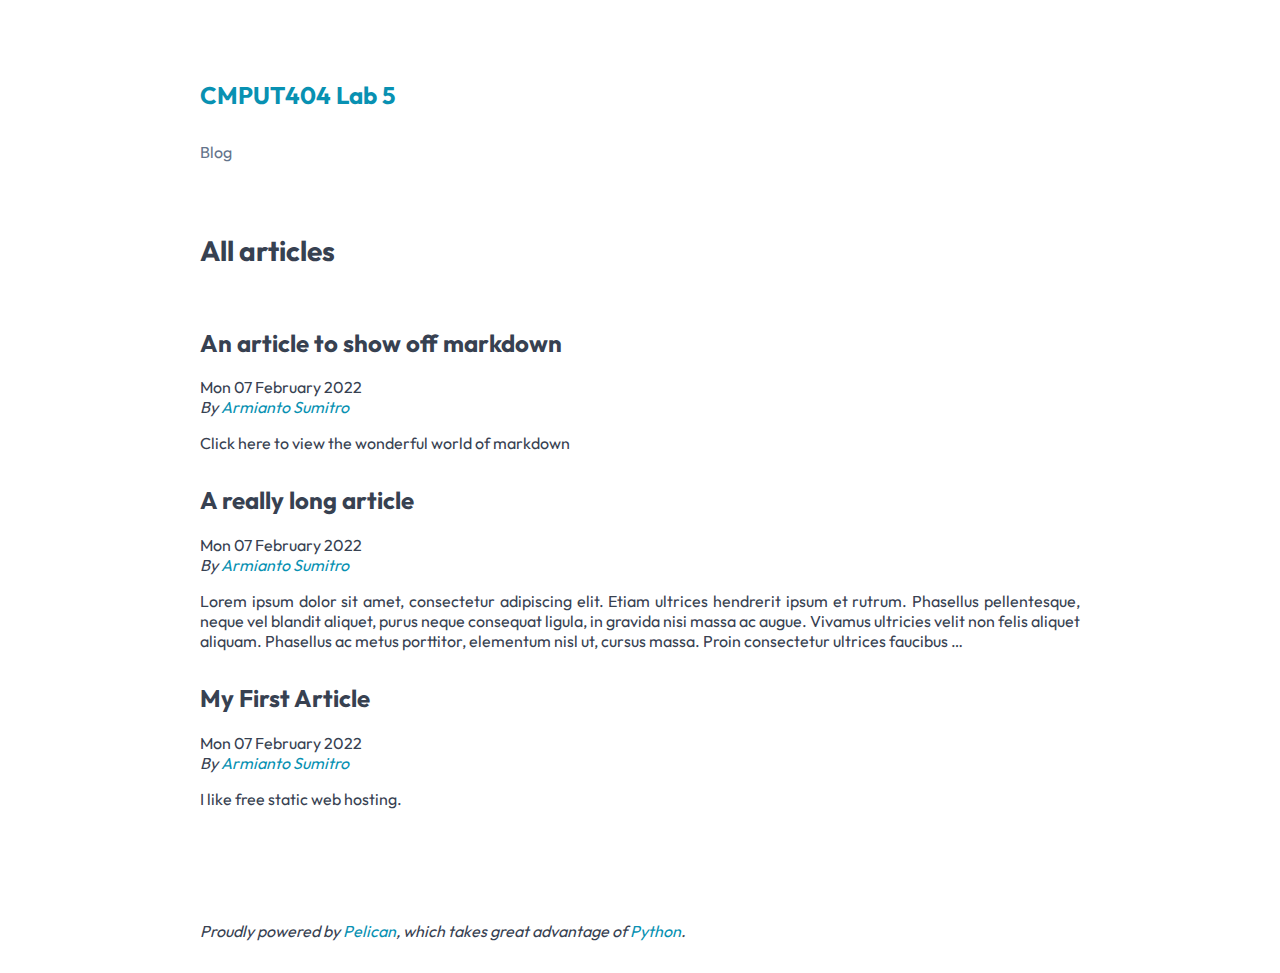
<file: index.html>
<!DOCTYPE html>
<html lang="en">
<head>
         <title>CMPUT404 Lab 5</title>
        <meta charset="utf-8" />
        <meta name="generator" content="Pelican" />
        <link href="https://armiantos.github.io/cmput404-lab05/feeds/all.atom.xml" type="application/atom+xml" rel="alternate" title="CMPUT404 Lab 5 Full Atom Feed" />

<link rel="stylesheet" type="text/css" href="https://armiantos.github.io/cmput404-lab05/theme/style.css" />
<link rel="preconnect" href="https://fonts.googleapis.com" />
<link rel="preconnect" href="https://fonts.gstatic.com" crossorigin />
<link
  href="https://fonts.googleapis.com/css2?family=IBM+Plex+Sans+Thai+Looped&family=Outfit:wght@300;400;500;700&display=swap"
  rel="stylesheet"
/>
</head>

<body id="index" class="home">
        <header id="banner" class="body">
                <h1><a href="https://armiantos.github.io/cmput404-lab05/">CMPUT404 Lab 5</a></h1>
        </header><!-- /#banner -->
        <nav id="menu"><ul>
            <li><a href="https://armiantos.github.io/cmput404-lab05/category/blog.html">Blog</a></li>
        </ul></nav><!-- /#menu -->
<section id="content">
<h2>All articles</h2>

<ol id="post-list">
        <li><article class="hentry">
                <header> <h2 class="entry-title"><a href="https://armiantos.github.io/cmput404-lab05/an-article-to-show-off-markdown.html" rel="bookmark" title="Permalink to An article to show off markdown">An article to show off markdown</a></h2> </header>
                <footer class="post-info">
                    <time class="published" datetime="2022-02-07T20:37:00-07:00"> Mon 07 February 2022 </time>
                    <address class="vcard author">By
                        <a class="url fn" href="https://armiantos.github.io/cmput404-lab05/author/armianto-sumitro.html">Armianto Sumitro</a>
                    </address>
                </footer><!-- /.post-info -->
                <div class="entry-content"> <p>Click here to view the wonderful world of markdown</p> </div><!-- /.entry-content -->
        </article></li>
        <li><article class="hentry">
                <header> <h2 class="entry-title"><a href="https://armiantos.github.io/cmput404-lab05/a-really-long-article.html" rel="bookmark" title="Permalink to A really long article">A really long article</a></h2> </header>
                <footer class="post-info">
                    <time class="published" datetime="2022-02-07T17:43:00-07:00"> Mon 07 February 2022 </time>
                    <address class="vcard author">By
                        <a class="url fn" href="https://armiantos.github.io/cmput404-lab05/author/armianto-sumitro.html">Armianto Sumitro</a>
                    </address>
                </footer><!-- /.post-info -->
                <div class="entry-content"> <!-- Text generated using https://www.lipsum.com/ -->

<p>Lorem ipsum dolor sit amet, consectetur adipiscing elit. Etiam ultrices hendrerit ipsum et rutrum. Phasellus pellentesque, neque vel blandit aliquet, purus neque consequat ligula, in gravida nisi massa ac augue. Vivamus ultricies velit non felis aliquet aliquam. Phasellus ac metus porttitor, elementum nisl ut, cursus massa. Proin consectetur ultrices faucibus …</p> </div><!-- /.entry-content -->
        </article></li>
        <li><article class="hentry">
                <header> <h2 class="entry-title"><a href="https://armiantos.github.io/cmput404-lab05/my-first-article.html" rel="bookmark" title="Permalink to My First Article">My First Article</a></h2> </header>
                <footer class="post-info">
                    <time class="published" datetime="2022-02-07T05:11:00-07:00"> Mon 07 February 2022 </time>
                    <address class="vcard author">By
                        <a class="url fn" href="https://armiantos.github.io/cmput404-lab05/author/armianto-sumitro.html">Armianto Sumitro</a>
                    </address>
                </footer><!-- /.post-info -->
                <div class="entry-content"> <p>I like free static web hosting.</p> </div><!-- /.entry-content -->
        </article></li>
</ol><!-- /#posts-list -->
</section><!-- /#content -->
        <footer id="contentinfo" class="body">
                <address id="about" class="vcard body">
                Proudly powered by <a href="https://getpelican.com/">Pelican</a>,
                which takes great advantage of <a href="https://www.python.org/">Python</a>.
                </address><!-- /#about -->
        </footer><!-- /#contentinfo -->
</body>
</html>
</file>
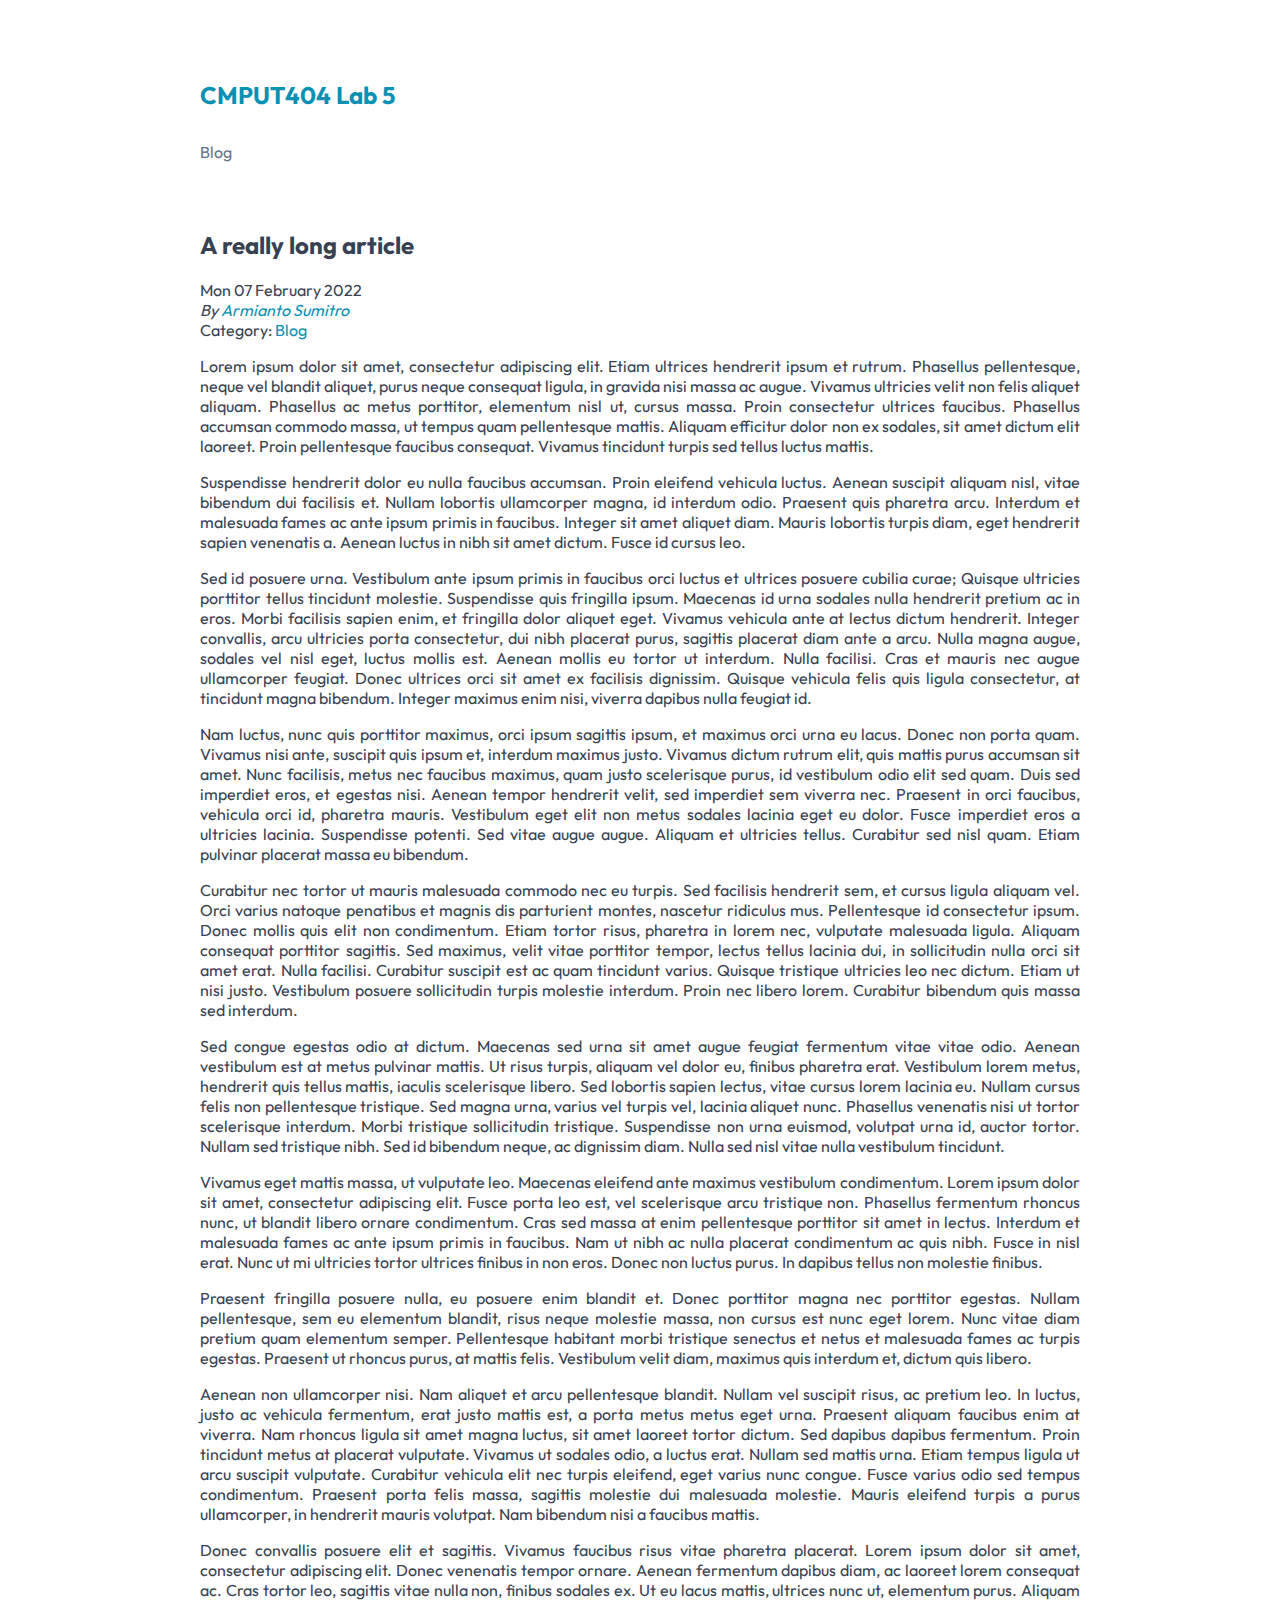
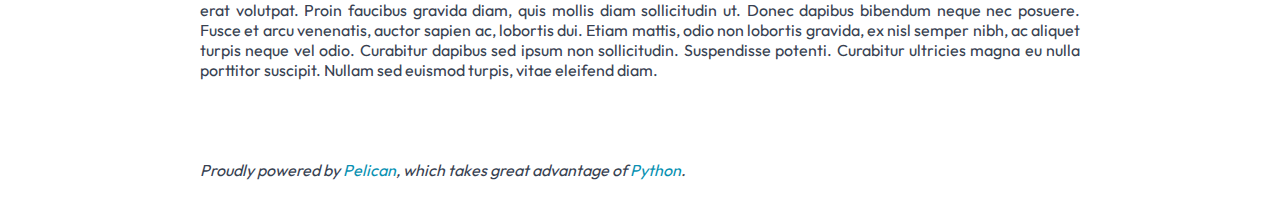
<file: a-really-long-article.html>
<!DOCTYPE html>
<html lang="en">
<head>
           <title>CMPUT404 Lab 5 - A really long article</title>
        <meta charset="utf-8" />
        <meta name="generator" content="Pelican" />
        <link href="https://armiantos.github.io/cmput404-lab05/feeds/all.atom.xml" type="application/atom+xml" rel="alternate" title="CMPUT404 Lab 5 Full Atom Feed" />
        <link href="https://armiantos.github.io/cmput404-lab05/feeds/blog.atom.xml" type="application/atom+xml" rel="alternate" title="CMPUT404 Lab 5 Categories Atom Feed" />

<link rel="stylesheet" type="text/css" href="https://armiantos.github.io/cmput404-lab05/theme/style.css" />
<link rel="preconnect" href="https://fonts.googleapis.com" />
<link rel="preconnect" href="https://fonts.gstatic.com" crossorigin />
<link
  href="https://fonts.googleapis.com/css2?family=IBM+Plex+Sans+Thai+Looped&family=Outfit:wght@300;400;500;700&display=swap"
  rel="stylesheet"
/>





</head>

<body id="index" class="home">
        <header id="banner" class="body">
                <h1><a href="https://armiantos.github.io/cmput404-lab05/">CMPUT404 Lab 5</a></h1>
        </header><!-- /#banner -->
        <nav id="menu"><ul>
            <li class="active"><a href="https://armiantos.github.io/cmput404-lab05/category/blog.html">Blog</a></li>
        </ul></nav><!-- /#menu -->
<section id="content" class="body">
  <header>
    <h2 class="entry-title">
      <a href="https://armiantos.github.io/cmput404-lab05/a-really-long-article.html" rel="bookmark"
         title="Permalink to A really long article">A really long article</a></h2>
 
  </header>
  <footer class="post-info">
    <time class="published" datetime="2022-02-07T17:43:00-07:00">
      Mon 07 February 2022
    </time>
    <address class="vcard author">
      By           <a class="url fn" href="https://armiantos.github.io/cmput404-lab05/author/armianto-sumitro.html">Armianto Sumitro</a>
    </address>
    <div class="category">
        Category: <a href="https://armiantos.github.io/cmput404-lab05/category/blog.html">Blog</a>
    </div>
  </footer><!-- /.post-info -->
  <div class="entry-content">
    <!-- Text generated using https://www.lipsum.com/ -->

<p>Lorem ipsum dolor sit amet, consectetur adipiscing elit. Etiam ultrices hendrerit ipsum et rutrum. Phasellus pellentesque, neque vel blandit aliquet, purus neque consequat ligula, in gravida nisi massa ac augue. Vivamus ultricies velit non felis aliquet aliquam. Phasellus ac metus porttitor, elementum nisl ut, cursus massa. Proin consectetur ultrices faucibus. Phasellus accumsan commodo massa, ut tempus quam pellentesque mattis. Aliquam efficitur dolor non ex sodales, sit amet dictum elit laoreet. Proin pellentesque faucibus consequat. Vivamus tincidunt turpis sed tellus luctus mattis.</p>
<p>Suspendisse hendrerit dolor eu nulla faucibus accumsan. Proin eleifend vehicula luctus. Aenean suscipit aliquam nisl, vitae bibendum dui facilisis et. Nullam lobortis ullamcorper magna, id interdum odio. Praesent quis pharetra arcu. Interdum et malesuada fames ac ante ipsum primis in faucibus. Integer sit amet aliquet diam. Mauris lobortis turpis diam, eget hendrerit sapien venenatis a. Aenean luctus in nibh sit amet dictum. Fusce id cursus leo.</p>
<p>Sed id posuere urna. Vestibulum ante ipsum primis in faucibus orci luctus et ultrices posuere cubilia curae; Quisque ultricies porttitor tellus tincidunt molestie. Suspendisse quis fringilla ipsum. Maecenas id urna sodales nulla hendrerit pretium ac in eros. Morbi facilisis sapien enim, et fringilla dolor aliquet eget. Vivamus vehicula ante at lectus dictum hendrerit. Integer convallis, arcu ultricies porta consectetur, dui nibh placerat purus, sagittis placerat diam ante a arcu. Nulla magna augue, sodales vel nisl eget, luctus mollis est. Aenean mollis eu tortor ut interdum. Nulla facilisi. Cras et mauris nec augue ullamcorper feugiat. Donec ultrices orci sit amet ex facilisis dignissim. Quisque vehicula felis quis ligula consectetur, at tincidunt magna bibendum. Integer maximus enim nisi, viverra dapibus nulla feugiat id.</p>
<p>Nam luctus, nunc quis porttitor maximus, orci ipsum sagittis ipsum, et maximus orci urna eu lacus. Donec non porta quam. Vivamus nisi ante, suscipit quis ipsum et, interdum maximus justo. Vivamus dictum rutrum elit, quis mattis purus accumsan sit amet. Nunc facilisis, metus nec faucibus maximus, quam justo scelerisque purus, id vestibulum odio elit sed quam. Duis sed imperdiet eros, et egestas nisi. Aenean tempor hendrerit velit, sed imperdiet sem viverra nec. Praesent in orci faucibus, vehicula orci id, pharetra mauris. Vestibulum eget elit non metus sodales lacinia eget eu dolor. Fusce imperdiet eros a ultricies lacinia. Suspendisse potenti. Sed vitae augue augue. Aliquam et ultricies tellus. Curabitur sed nisl quam. Etiam pulvinar placerat massa eu bibendum.</p>
<p>Curabitur nec tortor ut mauris malesuada commodo nec eu turpis. Sed facilisis hendrerit sem, et cursus ligula aliquam vel. Orci varius natoque penatibus et magnis dis parturient montes, nascetur ridiculus mus. Pellentesque id consectetur ipsum. Donec mollis quis elit non condimentum. Etiam tortor risus, pharetra in lorem nec, vulputate malesuada ligula. Aliquam consequat porttitor sagittis. Sed maximus, velit vitae porttitor tempor, lectus tellus lacinia dui, in sollicitudin nulla orci sit amet erat. Nulla facilisi. Curabitur suscipit est ac quam tincidunt varius. Quisque tristique ultricies leo nec dictum. Etiam ut nisi justo. Vestibulum posuere sollicitudin turpis molestie interdum. Proin nec libero lorem. Curabitur bibendum quis massa sed interdum.</p>
<p>Sed congue egestas odio at dictum. Maecenas sed urna sit amet augue feugiat fermentum vitae vitae odio. Aenean vestibulum est at metus pulvinar mattis. Ut risus turpis, aliquam vel dolor eu, finibus pharetra erat. Vestibulum lorem metus, hendrerit quis tellus mattis, iaculis scelerisque libero. Sed lobortis sapien lectus, vitae cursus lorem lacinia eu. Nullam cursus felis non pellentesque tristique. Sed magna urna, varius vel turpis vel, lacinia aliquet nunc. Phasellus venenatis nisi ut tortor scelerisque interdum. Morbi tristique sollicitudin tristique. Suspendisse non urna euismod, volutpat urna id, auctor tortor. Nullam sed tristique nibh. Sed id bibendum neque, ac dignissim diam. Nulla sed nisl vitae nulla vestibulum tincidunt.</p>
<p>Vivamus eget mattis massa, ut vulputate leo. Maecenas eleifend ante maximus vestibulum condimentum. Lorem ipsum dolor sit amet, consectetur adipiscing elit. Fusce porta leo est, vel scelerisque arcu tristique non. Phasellus fermentum rhoncus nunc, ut blandit libero ornare condimentum. Cras sed massa at enim pellentesque porttitor sit amet in lectus. Interdum et malesuada fames ac ante ipsum primis in faucibus. Nam ut nibh ac nulla placerat condimentum ac quis nibh. Fusce in nisl erat. Nunc ut mi ultricies tortor ultrices finibus in non eros. Donec non luctus purus. In dapibus tellus non molestie finibus.</p>
<p>Praesent fringilla posuere nulla, eu posuere enim blandit et. Donec porttitor magna nec porttitor egestas. Nullam pellentesque, sem eu elementum blandit, risus neque molestie massa, non cursus est nunc eget lorem. Nunc vitae diam pretium quam elementum semper. Pellentesque habitant morbi tristique senectus et netus et malesuada fames ac turpis egestas. Praesent ut rhoncus purus, at mattis felis. Vestibulum velit diam, maximus quis interdum et, dictum quis libero.</p>
<p>Aenean non ullamcorper nisi. Nam aliquet et arcu pellentesque blandit. Nullam vel suscipit risus, ac pretium leo. In luctus, justo ac vehicula fermentum, erat justo mattis est, a porta metus metus eget urna. Praesent aliquam faucibus enim at viverra. Nam rhoncus ligula sit amet magna luctus, sit amet laoreet tortor dictum. Sed dapibus dapibus fermentum. Proin tincidunt metus at placerat vulputate. Vivamus ut sodales odio, a luctus erat. Nullam sed mattis urna. Etiam tempus ligula ut arcu suscipit vulputate. Curabitur vehicula elit nec turpis eleifend, eget varius nunc congue. Fusce varius odio sed tempus condimentum. Praesent porta felis massa, sagittis molestie dui malesuada molestie. Mauris eleifend turpis a purus ullamcorper, in hendrerit mauris volutpat. Nam bibendum nisi a faucibus mattis.</p>
<p>Donec convallis posuere elit et sagittis. Vivamus faucibus risus vitae pharetra placerat. Lorem ipsum dolor sit amet, consectetur adipiscing elit. Donec venenatis tempor ornare. Aenean fermentum dapibus diam, ac laoreet lorem consequat ac. Cras tortor leo, sagittis vitae nulla non, finibus sodales ex. Ut eu lacus mattis, ultrices nunc ut, elementum purus. Aliquam erat volutpat. Proin faucibus gravida diam, quis mollis diam sollicitudin ut. Donec dapibus bibendum neque nec posuere. Fusce et arcu venenatis, auctor sapien ac, lobortis dui. Etiam mattis, odio non lobortis gravida, ex nisl semper nibh, ac aliquet turpis neque vel odio. Curabitur dapibus sed ipsum non sollicitudin. Suspendisse potenti. Curabitur ultricies magna eu nulla porttitor suscipit. Nullam sed euismod turpis, vitae eleifend diam.</p>
  </div><!-- /.entry-content -->
</section>
        <footer id="contentinfo" class="body">
                <address id="about" class="vcard body">
                Proudly powered by <a href="https://getpelican.com/">Pelican</a>,
                which takes great advantage of <a href="https://www.python.org/">Python</a>.
                </address><!-- /#about -->
        </footer><!-- /#contentinfo -->
</body>
</html>
</file>
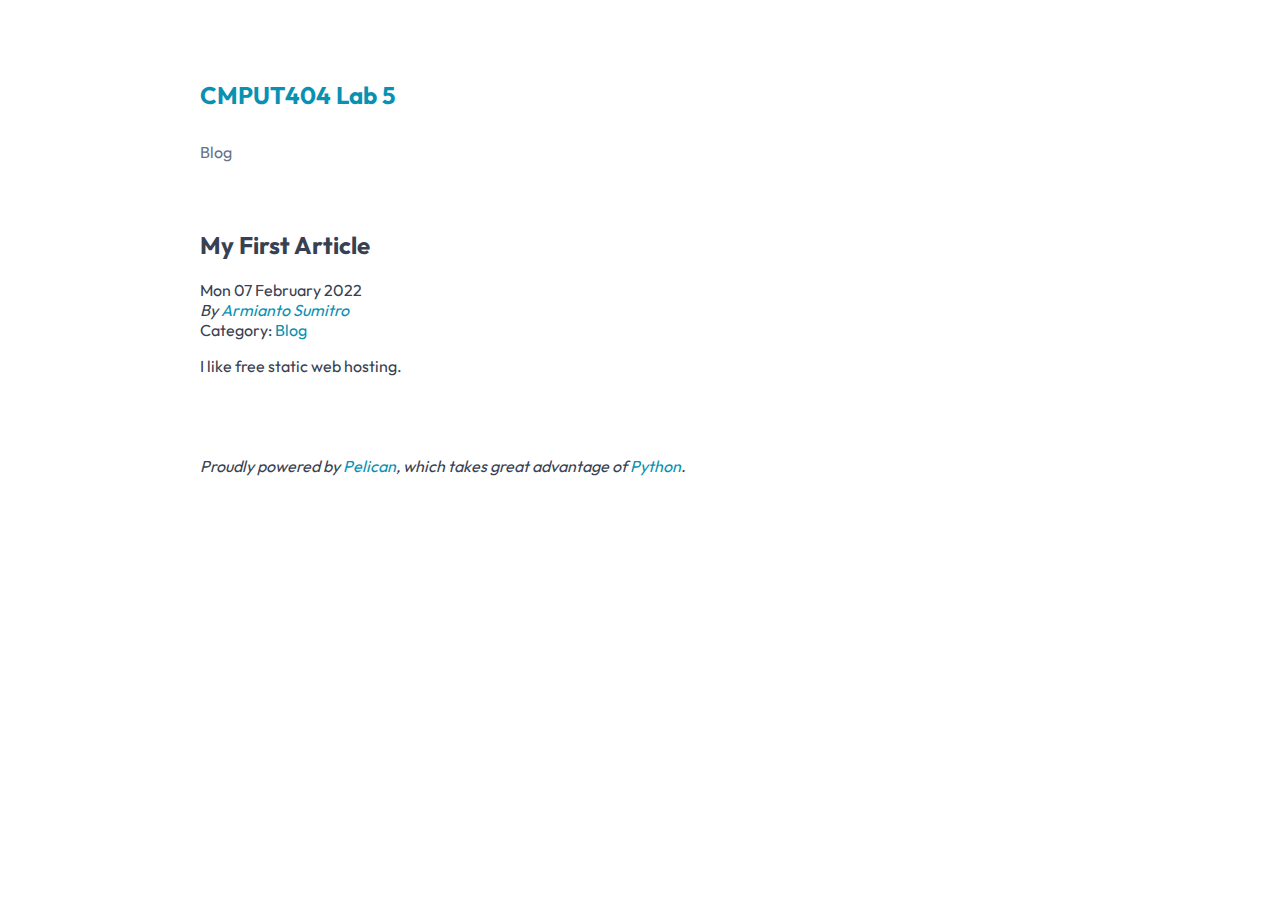
<file: my-first-article.html>
<!DOCTYPE html>
<html lang="en">
<head>
           <title>CMPUT404 Lab 5 - My First Article</title>
        <meta charset="utf-8" />
        <meta name="generator" content="Pelican" />
        <link href="https://armiantos.github.io/cmput404-lab05/feeds/all.atom.xml" type="application/atom+xml" rel="alternate" title="CMPUT404 Lab 5 Full Atom Feed" />
        <link href="https://armiantos.github.io/cmput404-lab05/feeds/blog.atom.xml" type="application/atom+xml" rel="alternate" title="CMPUT404 Lab 5 Categories Atom Feed" />

<link rel="stylesheet" type="text/css" href="https://armiantos.github.io/cmput404-lab05/theme/style.css" />
<link rel="preconnect" href="https://fonts.googleapis.com" />
<link rel="preconnect" href="https://fonts.gstatic.com" crossorigin />
<link
  href="https://fonts.googleapis.com/css2?family=IBM+Plex+Sans+Thai+Looped&family=Outfit:wght@300;400;500;700&display=swap"
  rel="stylesheet"
/>





</head>

<body id="index" class="home">
        <header id="banner" class="body">
                <h1><a href="https://armiantos.github.io/cmput404-lab05/">CMPUT404 Lab 5</a></h1>
        </header><!-- /#banner -->
        <nav id="menu"><ul>
            <li class="active"><a href="https://armiantos.github.io/cmput404-lab05/category/blog.html">Blog</a></li>
        </ul></nav><!-- /#menu -->
<section id="content" class="body">
  <header>
    <h2 class="entry-title">
      <a href="https://armiantos.github.io/cmput404-lab05/my-first-article.html" rel="bookmark"
         title="Permalink to My First Article">My First Article</a></h2>
 
  </header>
  <footer class="post-info">
    <time class="published" datetime="2022-02-07T05:11:00-07:00">
      Mon 07 February 2022
    </time>
    <address class="vcard author">
      By           <a class="url fn" href="https://armiantos.github.io/cmput404-lab05/author/armianto-sumitro.html">Armianto Sumitro</a>
    </address>
    <div class="category">
        Category: <a href="https://armiantos.github.io/cmput404-lab05/category/blog.html">Blog</a>
    </div>
  </footer><!-- /.post-info -->
  <div class="entry-content">
    <p>I like free static web hosting.</p>
  </div><!-- /.entry-content -->
</section>
        <footer id="contentinfo" class="body">
                <address id="about" class="vcard body">
                Proudly powered by <a href="https://getpelican.com/">Pelican</a>,
                which takes great advantage of <a href="https://www.python.org/">Python</a>.
                </address><!-- /#about -->
        </footer><!-- /#contentinfo -->
</body>
</html>
</file>
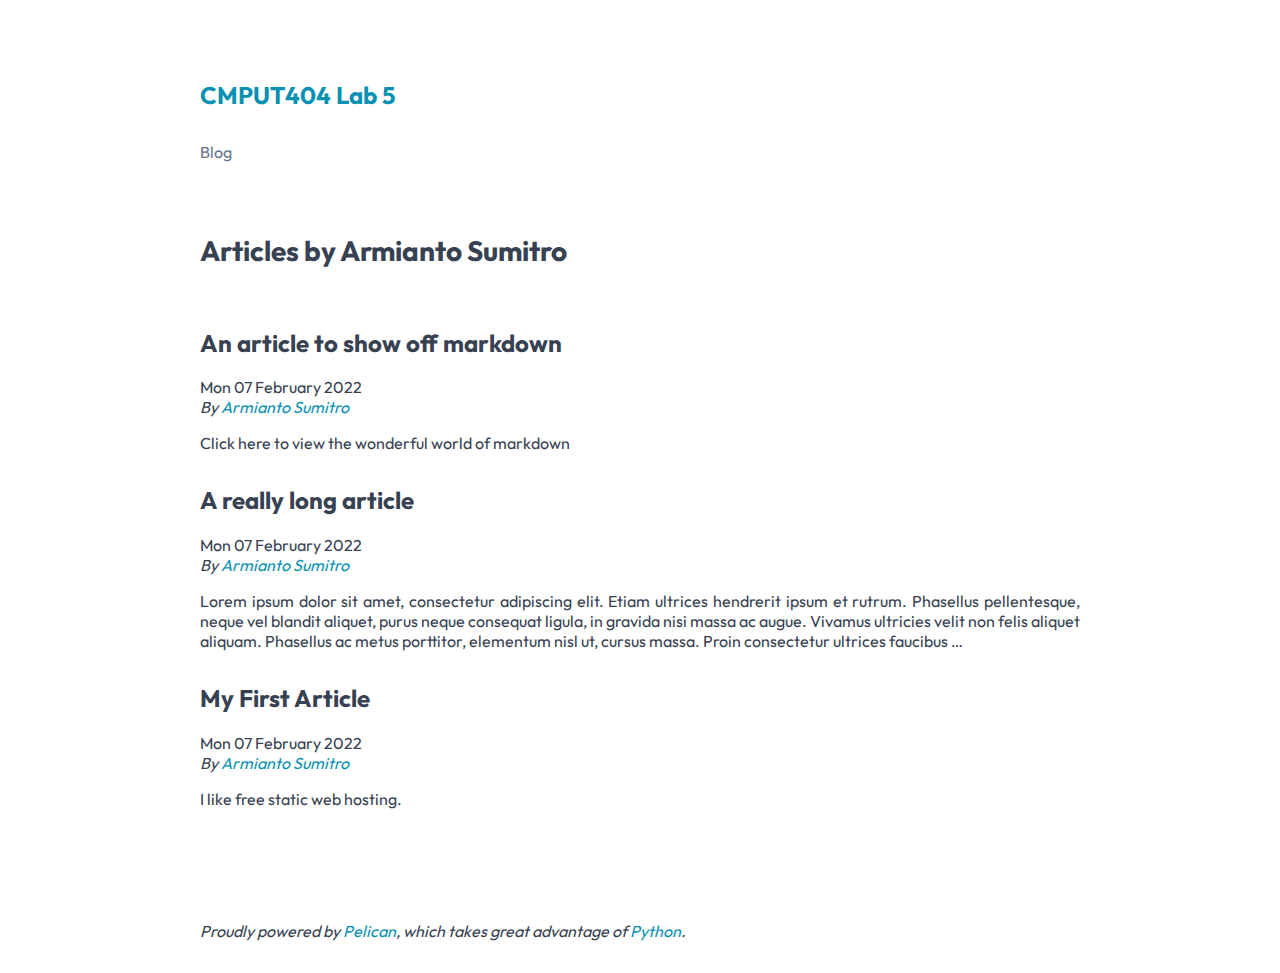
<file: author/armianto-sumitro.html>
<!DOCTYPE html>
<html lang="en">
<head>
         <title>CMPUT404 Lab 5 - Articles by Armianto Sumitro</title>
        <meta charset="utf-8" />
        <meta name="generator" content="Pelican" />
        <link href="https://armiantos.github.io/cmput404-lab05/feeds/all.atom.xml" type="application/atom+xml" rel="alternate" title="CMPUT404 Lab 5 Full Atom Feed" />

<link rel="stylesheet" type="text/css" href="https://armiantos.github.io/cmput404-lab05/theme/style.css" />
<link rel="preconnect" href="https://fonts.googleapis.com" />
<link rel="preconnect" href="https://fonts.gstatic.com" crossorigin />
<link
  href="https://fonts.googleapis.com/css2?family=IBM+Plex+Sans+Thai+Looped&family=Outfit:wght@300;400;500;700&display=swap"
  rel="stylesheet"
/>
</head>

<body id="index" class="home">
        <header id="banner" class="body">
                <h1><a href="https://armiantos.github.io/cmput404-lab05/">CMPUT404 Lab 5</a></h1>
        </header><!-- /#banner -->
        <nav id="menu"><ul>
            <li><a href="https://armiantos.github.io/cmput404-lab05/category/blog.html">Blog</a></li>
        </ul></nav><!-- /#menu -->
<section id="content">
<h2>Articles by Armianto Sumitro</h2>

<ol id="post-list">
        <li><article class="hentry">
                <header> <h2 class="entry-title"><a href="https://armiantos.github.io/cmput404-lab05/an-article-to-show-off-markdown.html" rel="bookmark" title="Permalink to An article to show off markdown">An article to show off markdown</a></h2> </header>
                <footer class="post-info">
                    <time class="published" datetime="2022-02-07T20:37:00-07:00"> Mon 07 February 2022 </time>
                    <address class="vcard author">By
                        <a class="url fn" href="https://armiantos.github.io/cmput404-lab05/author/armianto-sumitro.html">Armianto Sumitro</a>
                    </address>
                </footer><!-- /.post-info -->
                <div class="entry-content"> <p>Click here to view the wonderful world of markdown</p> </div><!-- /.entry-content -->
        </article></li>
        <li><article class="hentry">
                <header> <h2 class="entry-title"><a href="https://armiantos.github.io/cmput404-lab05/a-really-long-article.html" rel="bookmark" title="Permalink to A really long article">A really long article</a></h2> </header>
                <footer class="post-info">
                    <time class="published" datetime="2022-02-07T17:43:00-07:00"> Mon 07 February 2022 </time>
                    <address class="vcard author">By
                        <a class="url fn" href="https://armiantos.github.io/cmput404-lab05/author/armianto-sumitro.html">Armianto Sumitro</a>
                    </address>
                </footer><!-- /.post-info -->
                <div class="entry-content"> <!-- Text generated using https://www.lipsum.com/ -->

<p>Lorem ipsum dolor sit amet, consectetur adipiscing elit. Etiam ultrices hendrerit ipsum et rutrum. Phasellus pellentesque, neque vel blandit aliquet, purus neque consequat ligula, in gravida nisi massa ac augue. Vivamus ultricies velit non felis aliquet aliquam. Phasellus ac metus porttitor, elementum nisl ut, cursus massa. Proin consectetur ultrices faucibus …</p> </div><!-- /.entry-content -->
        </article></li>
        <li><article class="hentry">
                <header> <h2 class="entry-title"><a href="https://armiantos.github.io/cmput404-lab05/my-first-article.html" rel="bookmark" title="Permalink to My First Article">My First Article</a></h2> </header>
                <footer class="post-info">
                    <time class="published" datetime="2022-02-07T05:11:00-07:00"> Mon 07 February 2022 </time>
                    <address class="vcard author">By
                        <a class="url fn" href="https://armiantos.github.io/cmput404-lab05/author/armianto-sumitro.html">Armianto Sumitro</a>
                    </address>
                </footer><!-- /.post-info -->
                <div class="entry-content"> <p>I like free static web hosting.</p> </div><!-- /.entry-content -->
        </article></li>
</ol><!-- /#posts-list -->
</section><!-- /#content -->
        <footer id="contentinfo" class="body">
                <address id="about" class="vcard body">
                Proudly powered by <a href="https://getpelican.com/">Pelican</a>,
                which takes great advantage of <a href="https://www.python.org/">Python</a>.
                </address><!-- /#about -->
        </footer><!-- /#contentinfo -->
</body>
</html>
</file>
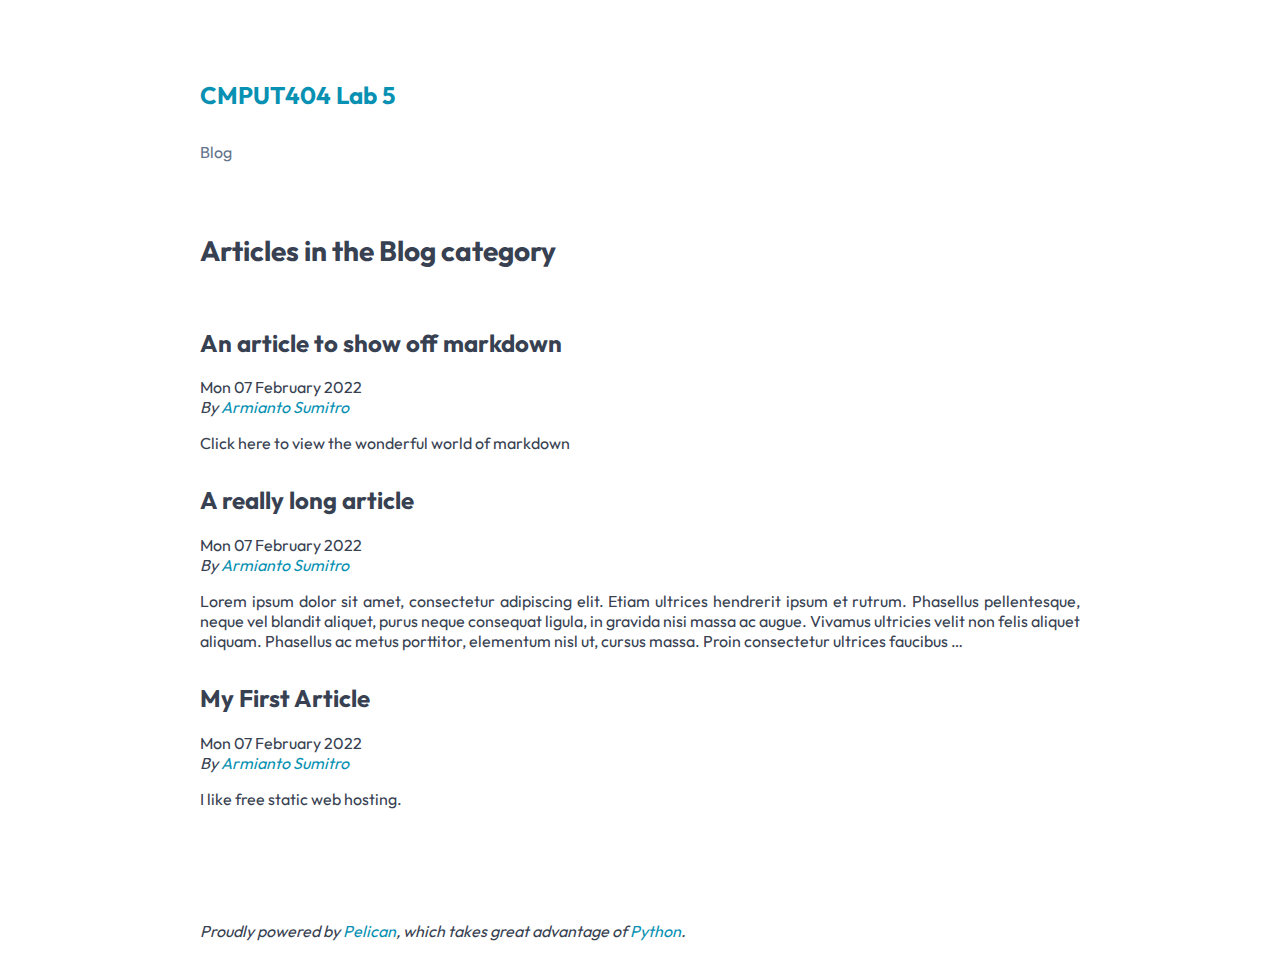
<file: category/blog.html>
<!DOCTYPE html>
<html lang="en">
<head>
         <title>CMPUT404 Lab 5 - Blog category</title>
        <meta charset="utf-8" />
        <meta name="generator" content="Pelican" />
        <link href="https://armiantos.github.io/cmput404-lab05/feeds/all.atom.xml" type="application/atom+xml" rel="alternate" title="CMPUT404 Lab 5 Full Atom Feed" />
        <link href="https://armiantos.github.io/cmput404-lab05/feeds/blog.atom.xml" type="application/atom+xml" rel="alternate" title="CMPUT404 Lab 5 Categories Atom Feed" />

<link rel="stylesheet" type="text/css" href="https://armiantos.github.io/cmput404-lab05/theme/style.css" />
<link rel="preconnect" href="https://fonts.googleapis.com" />
<link rel="preconnect" href="https://fonts.gstatic.com" crossorigin />
<link
  href="https://fonts.googleapis.com/css2?family=IBM+Plex+Sans+Thai+Looped&family=Outfit:wght@300;400;500;700&display=swap"
  rel="stylesheet"
/>
</head>

<body id="index" class="home">
        <header id="banner" class="body">
                <h1><a href="https://armiantos.github.io/cmput404-lab05/">CMPUT404 Lab 5</a></h1>
        </header><!-- /#banner -->
        <nav id="menu"><ul>
            <li class="active"><a href="https://armiantos.github.io/cmput404-lab05/category/blog.html">Blog</a></li>
        </ul></nav><!-- /#menu -->
<section id="content">
<h2>Articles in the Blog category</h2>

<ol id="post-list">
        <li><article class="hentry">
                <header> <h2 class="entry-title"><a href="https://armiantos.github.io/cmput404-lab05/an-article-to-show-off-markdown.html" rel="bookmark" title="Permalink to An article to show off markdown">An article to show off markdown</a></h2> </header>
                <footer class="post-info">
                    <time class="published" datetime="2022-02-07T20:37:00-07:00"> Mon 07 February 2022 </time>
                    <address class="vcard author">By
                        <a class="url fn" href="https://armiantos.github.io/cmput404-lab05/author/armianto-sumitro.html">Armianto Sumitro</a>
                    </address>
                </footer><!-- /.post-info -->
                <div class="entry-content"> <p>Click here to view the wonderful world of markdown</p> </div><!-- /.entry-content -->
        </article></li>
        <li><article class="hentry">
                <header> <h2 class="entry-title"><a href="https://armiantos.github.io/cmput404-lab05/a-really-long-article.html" rel="bookmark" title="Permalink to A really long article">A really long article</a></h2> </header>
                <footer class="post-info">
                    <time class="published" datetime="2022-02-07T17:43:00-07:00"> Mon 07 February 2022 </time>
                    <address class="vcard author">By
                        <a class="url fn" href="https://armiantos.github.io/cmput404-lab05/author/armianto-sumitro.html">Armianto Sumitro</a>
                    </address>
                </footer><!-- /.post-info -->
                <div class="entry-content"> <!-- Text generated using https://www.lipsum.com/ -->

<p>Lorem ipsum dolor sit amet, consectetur adipiscing elit. Etiam ultrices hendrerit ipsum et rutrum. Phasellus pellentesque, neque vel blandit aliquet, purus neque consequat ligula, in gravida nisi massa ac augue. Vivamus ultricies velit non felis aliquet aliquam. Phasellus ac metus porttitor, elementum nisl ut, cursus massa. Proin consectetur ultrices faucibus …</p> </div><!-- /.entry-content -->
        </article></li>
        <li><article class="hentry">
                <header> <h2 class="entry-title"><a href="https://armiantos.github.io/cmput404-lab05/my-first-article.html" rel="bookmark" title="Permalink to My First Article">My First Article</a></h2> </header>
                <footer class="post-info">
                    <time class="published" datetime="2022-02-07T05:11:00-07:00"> Mon 07 February 2022 </time>
                    <address class="vcard author">By
                        <a class="url fn" href="https://armiantos.github.io/cmput404-lab05/author/armianto-sumitro.html">Armianto Sumitro</a>
                    </address>
                </footer><!-- /.post-info -->
                <div class="entry-content"> <p>I like free static web hosting.</p> </div><!-- /.entry-content -->
        </article></li>
</ol><!-- /#posts-list -->
</section><!-- /#content -->
        <footer id="contentinfo" class="body">
                <address id="about" class="vcard body">
                Proudly powered by <a href="https://getpelican.com/">Pelican</a>,
                which takes great advantage of <a href="https://www.python.org/">Python</a>.
                </address><!-- /#about -->
        </footer><!-- /#contentinfo -->
</body>
</html>
</file>
